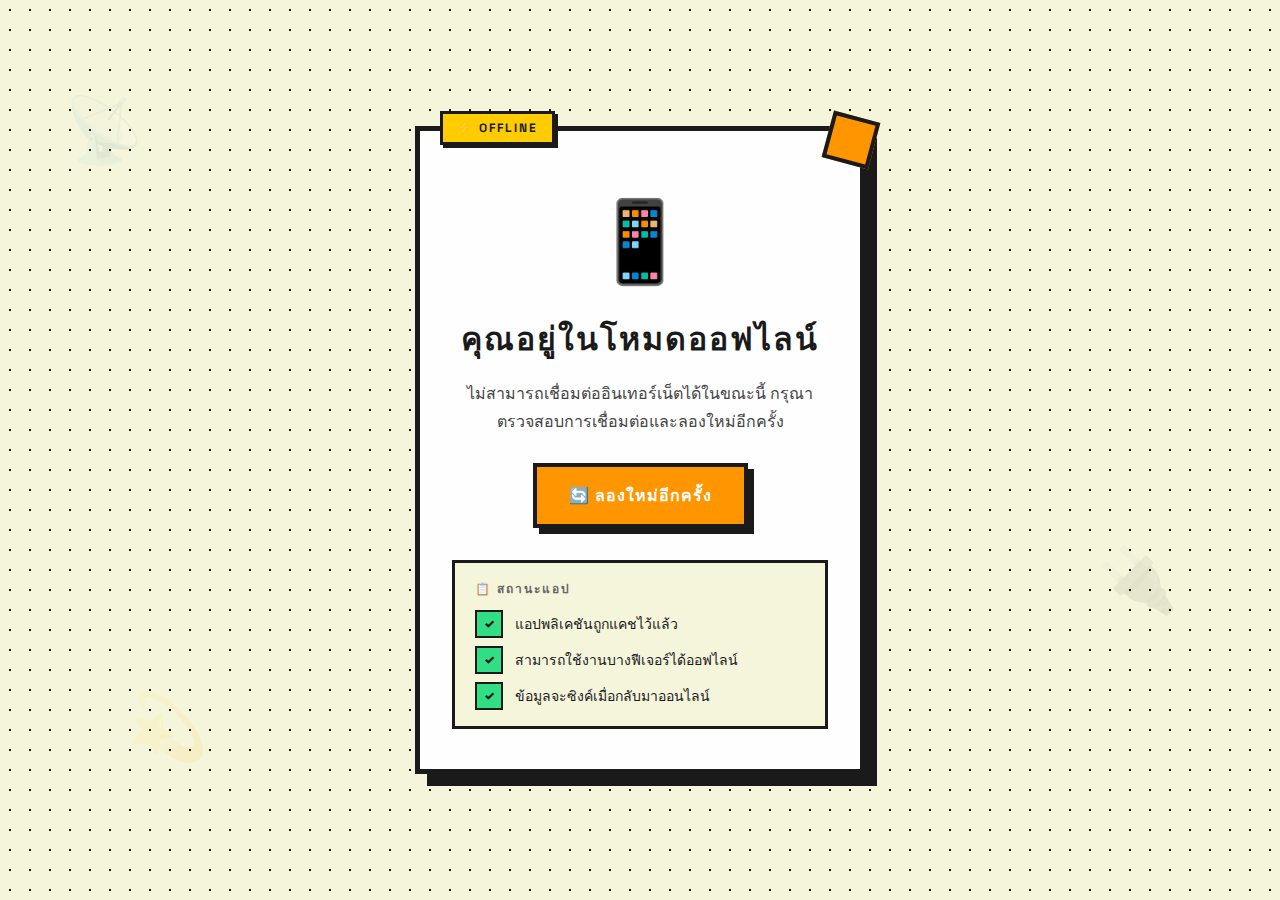
<file: offline.html>
<!DOCTYPE html>
<html lang="th">

<head>
    <meta charset="UTF-8">
    <meta name="viewport" content="width=device-width, initial-scale=1.0">
    <title>ออฟไลน์ - ResQTech System</title>
    <link rel="preconnect" href="https://fonts.googleapis.com">
    <link rel="preconnect" href="https://fonts.gstatic.com" crossorigin>
    <link
        href="https://fonts.googleapis.com/css2?family=Space+Grotesk:wght@400;500;600;700;800&family=Inter:wght@400;500;600;700&display=swap"
        rel="stylesheet">
    <style>
        * {
            margin: 0;
            padding: 0;
            box-sizing: border-box;
        }

        :root {
            --black: #1a1a1a;
            --white: #fefefe;
            --cream: #f5f5dc;
            --yellow: #ffcc00;
            --orange: #ff9500;
            --lime: #32de84;
            --red: #ff3b30;
        }

        body {
            font-family: 'Inter', 'Sarabun', sans-serif;
            background: var(--cream);
            background-image: radial-gradient(circle, var(--black) 1px, transparent 1px);
            background-size: 20px 20px;
            min-height: 100vh;
            display: flex;
            align-items: center;
            justify-content: center;
            color: var(--black);
            padding: 20px;
        }

        .offline-container {
            text-align: center;
            padding: 40px 32px;
            background: var(--white);
            border: 5px solid var(--black);
            box-shadow: 12px 12px 0px var(--black);
            max-width: 450px;
            width: 100%;
            position: relative;
        }

        /* Decorative Corner */
        .offline-container::before {
            content: '';
            position: absolute;
            top: -15px;
            right: -15px;
            width: 40px;
            height: 40px;
            background: var(--orange);
            border: 4px solid var(--black);
            transform: rotate(15deg);
        }

        .offline-container::after {
            content: '⚡ OFFLINE';
            position: absolute;
            top: -20px;
            left: 20px;
            background: var(--yellow);
            color: var(--black);
            font-family: 'Space Grotesk', sans-serif;
            font-weight: 800;
            font-size: 0.75rem;
            padding: 6px 14px;
            border: 3px solid var(--black);
            box-shadow: 3px 3px 0px var(--black);
            text-transform: uppercase;
            letter-spacing: 2px;
        }

        .offline-icon {
            font-size: 5rem;
            margin: 20px 0 24px;
            display: inline-block;
            animation: bounce 2s infinite;
        }

        @keyframes bounce {

            0%,
            100% {
                transform: translateY(0) rotate(-5deg);
            }

            50% {
                transform: translateY(-15px) rotate(5deg);
            }
        }

        h1 {
            font-family: 'Space Grotesk', sans-serif;
            font-size: 2rem;
            font-weight: 800;
            text-transform: uppercase;
            letter-spacing: 2px;
            margin-bottom: 16px;
        }

        p {
            font-size: 1rem;
            margin-bottom: 28px;
            line-height: 1.7;
            color: #444;
        }

        .retry-btn {
            display: inline-block;
            background: var(--orange);
            color: var(--white);
            border: 4px solid var(--black);
            box-shadow: 6px 6px 0px var(--black);
            padding: 16px 32px;
            font-family: 'Space Grotesk', sans-serif;
            font-size: 1rem;
            font-weight: 700;
            text-transform: uppercase;
            letter-spacing: 1px;
            cursor: pointer;
            transition: all 0.1s ease;
        }

        .retry-btn:hover {
            transform: translate(-3px, -3px);
            box-shadow: 9px 9px 0px var(--black);
        }

        .retry-btn:active {
            transform: translate(2px, 2px);
            box-shadow: 4px 4px 0px var(--black);
        }

        .features {
            margin-top: 32px;
            text-align: left;
            background: var(--cream);
            border: 3px solid var(--black);
            padding: 16px 20px;
        }

        .features-title {
            font-family: 'Space Grotesk', sans-serif;
            font-weight: 800;
            font-size: 0.75rem;
            text-transform: uppercase;
            letter-spacing: 2px;
            margin-bottom: 12px;
            color: #666;
        }

        .feature-item {
            display: flex;
            align-items: center;
            margin-bottom: 8px;
            font-size: 0.875rem;
            font-weight: 500;
        }

        .feature-item:last-child {
            margin-bottom: 0;
        }

        .feature-item::before {
            content: '✓';
            display: flex;
            align-items: center;
            justify-content: center;
            min-width: 24px;
            height: 24px;
            margin-right: 12px;
            background: var(--lime);
            border: 2px solid var(--black);
            font-weight: 900;
            font-size: 0.75rem;
        }

        /* Animated Background Stickers */
        .bg-sticker {
            position: fixed;
            font-size: 4rem;
            opacity: 0.1;
            pointer-events: none;
            animation: float 6s ease-in-out infinite;
        }

        .bg-sticker:nth-child(1) {
            top: 10%;
            left: 5%;
            animation-delay: 0s;
        }

        .bg-sticker:nth-child(2) {
            top: 60%;
            right: 8%;
            animation-delay: 1.5s;
        }

        .bg-sticker:nth-child(3) {
            bottom: 15%;
            left: 10%;
            animation-delay: 3s;
        }

        @keyframes float {

            0%,
            100% {
                transform: translateY(0) rotate(-5deg);
            }

            50% {
                transform: translateY(-10px) rotate(5deg);
            }
        }

        @media (max-width: 480px) {
            .offline-container {
                padding: 32px 24px;
            }

            h1 {
                font-size: 1.5rem;
            }

            .offline-icon {
                font-size: 4rem;
            }

            .retry-btn {
                padding: 14px 24px;
                font-size: 0.875rem;
            }
        }
    </style>
</head>

<body>
    <!-- Background Decorations -->
    <div class="bg-sticker">📡</div>
    <div class="bg-sticker">🔌</div>
    <div class="bg-sticker">💫</div>

    <div class="offline-container">
        <div class="offline-icon">📱</div>
        <h1>คุณอยู่ในโหมดออฟไลน์</h1>
        <p>ไม่สามารถเชื่อมต่ออินเทอร์เน็ตได้ในขณะนี้ กรุณาตรวจสอบการเชื่อมต่อและลองใหม่อีกครั้ง</p>

        <button class="retry-btn" onclick="window.location.reload()">
            🔄 ลองใหม่อีกครั้ง
        </button>

        <div class="features">
            <div class="features-title">📋 สถานะแอป</div>
            <div class="feature-item">แอปพลิเคชันถูกแคชไว้แล้ว</div>
            <div class="feature-item">สามารถใช้งานบางฟีเจอร์ได้ออฟไลน์</div>
            <div class="feature-item">ข้อมูลจะซิงค์เมื่อกลับมาออนไลน์</div>
        </div>
    </div>

    <script>
        // ตรวจสอบสถานะออนไลน์
        window.addEventListener('online', () => {
            console.log('กลับมาออนไลน์แล้ว');
            window.location.reload();
        });

        window.addEventListener('offline', () => {
            console.log('ออฟไลน์');
        });

        // Auto retry ทุก 30 วินาที
        setInterval(() => {
            if (navigator.onLine) {
                window.location.reload();
            }
        }, 30000);
    </script>
</body>

</html>
</file>
